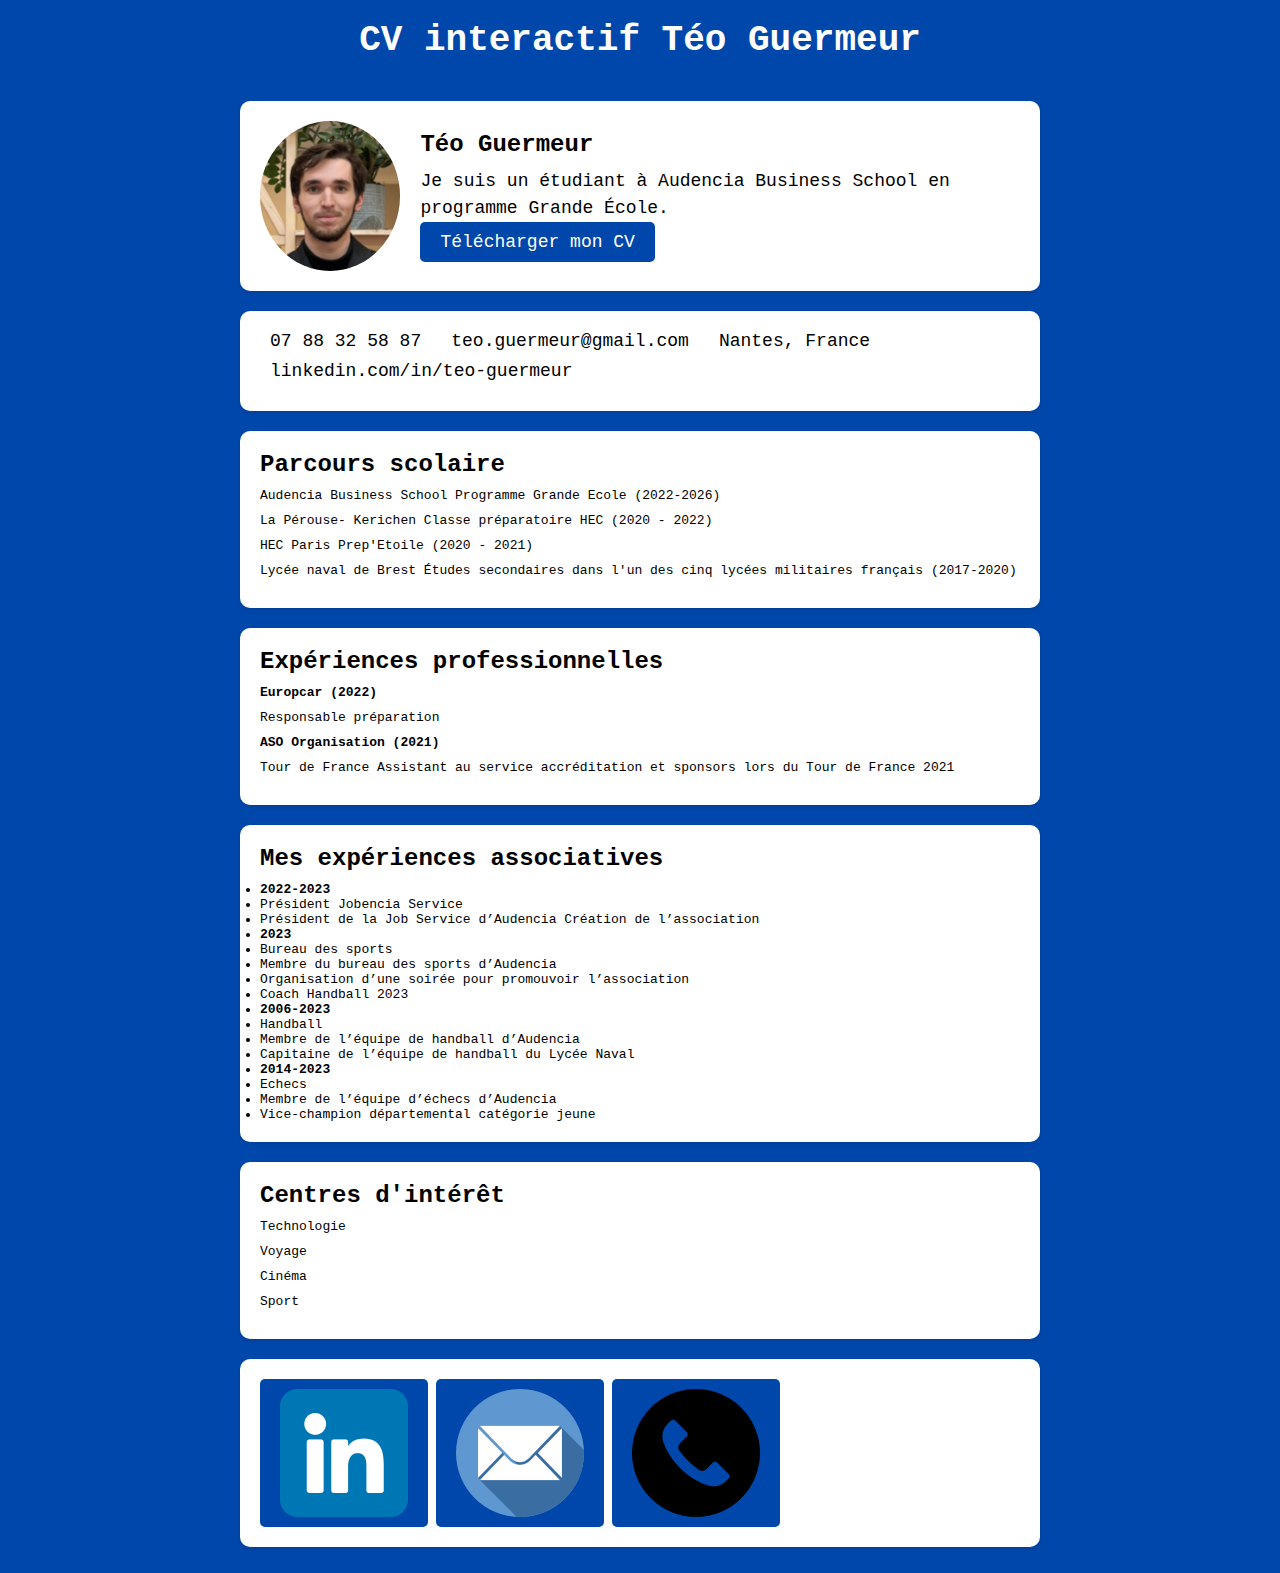
<file: my-profile/index copie.html>
<code>
<html>
<head>
    <meta charset="utf-8">
    <meta name="viewport" content="width=device-width, initial-scale=1.0">
    <title>CV interactif</title>

    <style>
        * {
            margin: 0;
            padding: 0;
            box-sizing: border-box;
        }

        body {
            font-family: 'Roboto', sans-serif;
            background-color: #0047AB;
        }

        header {
            background-color: #0047AB;
            color: white;
            padding: 20px;
            text-align: center;
        }

        header h1 {
            font-size: 36px;
        }

        section {
            max-width: 800px;
            margin: 20px auto;
            padding: 20px;
            background-color: white;
            border-radius: 10px;
            box-shadow: 0 2px 4px rgba(0,0,0,0.1);
        }

        section h2 {
            font-size: 24px;
            margin-bottom: 10px;
        }

        section p {
            font-size: 18px;
            line-height: 1.5;
        }

        section a {
            display: inline-block;
            font-size: 18px;
            color: white;
            background-color: #0047AB;
            padding: 10px 20px;
            border-radius: 5px;
            text-decoration: none;
        }

        .profile {
            display: flex;
            align-items: center;
        }

        .profile img {
            width: 150px;
            height: 150px;
            border-radius: 50%;
            margin-right: 20px;
        }

        .contact {
            display: flex;
            flex-wrap: wrap;
        }

        .contact-flex {
            display: flex;
            align-items: center;
            margin-right: 20px;
            margin-bottom: 10px;
        }

        .contact-flex i {
            font-size: 24px;
            color: #333;
            margin-right: 10px;
        }

        .contact-flex span {
            font-size: 18px;
        }

        .experience,
        .education,
        .skills,
        .interests {
            margin-top: 20px;
        }

        .experience ul,
        .education ul,
        .skills ul,
        .interests ul {
            list-style-type: none;
        }

        .experience li,
        .education li,
        .skills li,
        .interests li {
            margin-bottom: 10px;
        }

        @media (max-width: 600px) {
            
           .profile {
               flex-direction: column; 
           } 

           .profile img {
               margin-right: 0; 
               margin-bottom :20px; 
           } 

           .contact-flex {
               width :50%; 
           } 
           
           section a {
               width :100%; 
               text-align :center; 
           }


<code>
        /* Ajout de couleurs et de bordures */

        header {
            border-bottom: 5px solid #ff9900;
        }

        section h2 {
            color: #ff9900;
            border-bottom: 2px solid #f0f0f0;
        }

        section a {
            background-color: #ff9900;
        }

        .contact-flex i {
            color: #ff9900;
        }

        /* Ajout d'effets de transition */

        section a:hover {
            transform: scale(1.1);
            transition: 0.3s;
        }

        .contact-flex i:hover {
            transform: rotate(360deg);
            transition: 0.3s;
        }
    </style>
</head>
<body>
    <header>
        <h1>CV interactif Téo Guermeur</h1>
    </header>
    <section class="profile">
        <img src="teophoto.jpg" alt="Photo de profil">
        <div class="content">
            <h2>Téo Guermeur</h2>
            <p>Je suis un étudiant à Audencia Business School en programme Grande École.</p>
            <a href="cvteoguer.pdf" download>Télécharger mon CV</a>
        </div>
    </section>
    <section class="contact">
        <div class="contact-flex">
            <i class="fas fa-phone"></i>
            <span>07 88 32 58 87</span>
        </div>
        <div class="contact-flex">
            <i class="fas fa-envelope"></i>
            <span>teo.guermeur@gmail.com</span>
        </div>
        <div class="contact-flex">
            <i class="fas fa-map-marker-alt"></i>
            <span>Nantes, France</span>
        </div>
        <div class="contact-flex">
            <i class="fab fa-linkedin"></i>
            <span>linkedin.com/in/teo-guermeur</span>
        </div>

    </section>
    <section class="experience">
        <h2>Parcours scolaire</h2>
        <ul>
            <li>Audencia Business School Programme Grande Ecole (2022-2026)</li>
            <li> La Pérouse- Kerichen Classe préparatoire HEC (2020 - 2022)</li>
            <li>HEC Paris Prep'Etoile (2020 - 2021)</li>
            <li>Lycée naval de Brest Études secondaires dans l'un des cinq lycées militaires français (2017-2020)</li>
        </ul>
    </section>
        </section>
    <section class="experience">
        <h2>Expériences professionnelles</h2>
        <ul>
            <li> <strong> Europcar (2022) </strong> </li>
             <li>Responsable préparation</li>
            <li><strong> ASO Organisation (2021) </strong></li>
            <li>Tour de France Assistant au service accréditation et sponsors lors du Tour de France 2021</li>
        </ul>
    </section>

<section class=“experience”> <h2>Mes expériences associatives</h2> <ul> <li><strong>2022-2023</strong></li> <li>Président Jobencia Service</li> <li>Président de la Job Service d’Audencia Création de l’association</li> <li><strong>2023</strong></li> <li>Bureau des sports</li> <li>Membre du bureau des sports d’Audencia</li> <li>Organisation d’une soirée pour promouvoir l’association</li> <li>Coach Handball 2023</li> <li><strong>2006-2023</strong></li> <li>Handball</li> <li>Membre de l’équipe de handball d’Audencia</li> <li>Capitaine de l’équipe de handball du Lycée Naval</li> <li><strong>2014-2023</strong></li> <li>Echecs</li> <li>Membre de l’équipe d’échecs d’Audencia</li> <li>Vice-champion départemental catégorie jeune</li> </ul> </section>
 

<code>
        </ul>
    <section class="interests">
        <h2>Centres d'intérêt</h2>
        <ul>
            <li>Technologie</li>
            <li>Voyage</li>
            <li>Cinéma</li>
            <li>Sport</li>
        </ul>
    </section>
</body>
</html>

</h5>
      </div>
    </section>
    <section class="u-align-center u-clearfix u-container-align-center-lg u-container-align-center-md u-container-align-center-sm u-container-align-center-xl u-custom-color-1 u-section-3" id="carousel_819d">
      <div class="u-clearfix u-sheet u-sheet-1">
        <div class="u-image u-image-circle u-image-1" data-image-width="1170" data-image-height="1560"></div>
        <div class="u-social-icons u-spacing-43 u-social-icons-1">
          <a class="u-social-url" title="facebook" target="_blank" href="https://www.linkedin.com/in/teo-guermeur/"><span class="u-file-icon u-icon u-social-facebook u-social-icon u-icon-1"><img src="images/3536505.png" alt=""></span>
          </a>
          <a class="u-social-url" title="Gmail" target="_blank" href="mailto:teo.guermeur@gmail.com"><span class="u-file-icon u-icon u-social-icon u-social-instagram u-icon-2"><img src="images/552486.png" alt=""></span>
          </a>
          <a class="u-social-url" target="_blank" data-type="YouTube" title="Téléphone" href="tel:+33788325887"><span class="u-file-icon u-icon u-social-icon u-social-youtube u-icon-3"><img src="images/455705.png" alt=""></span>
          </a>
        </div>
      </div>
    </section>
</file>
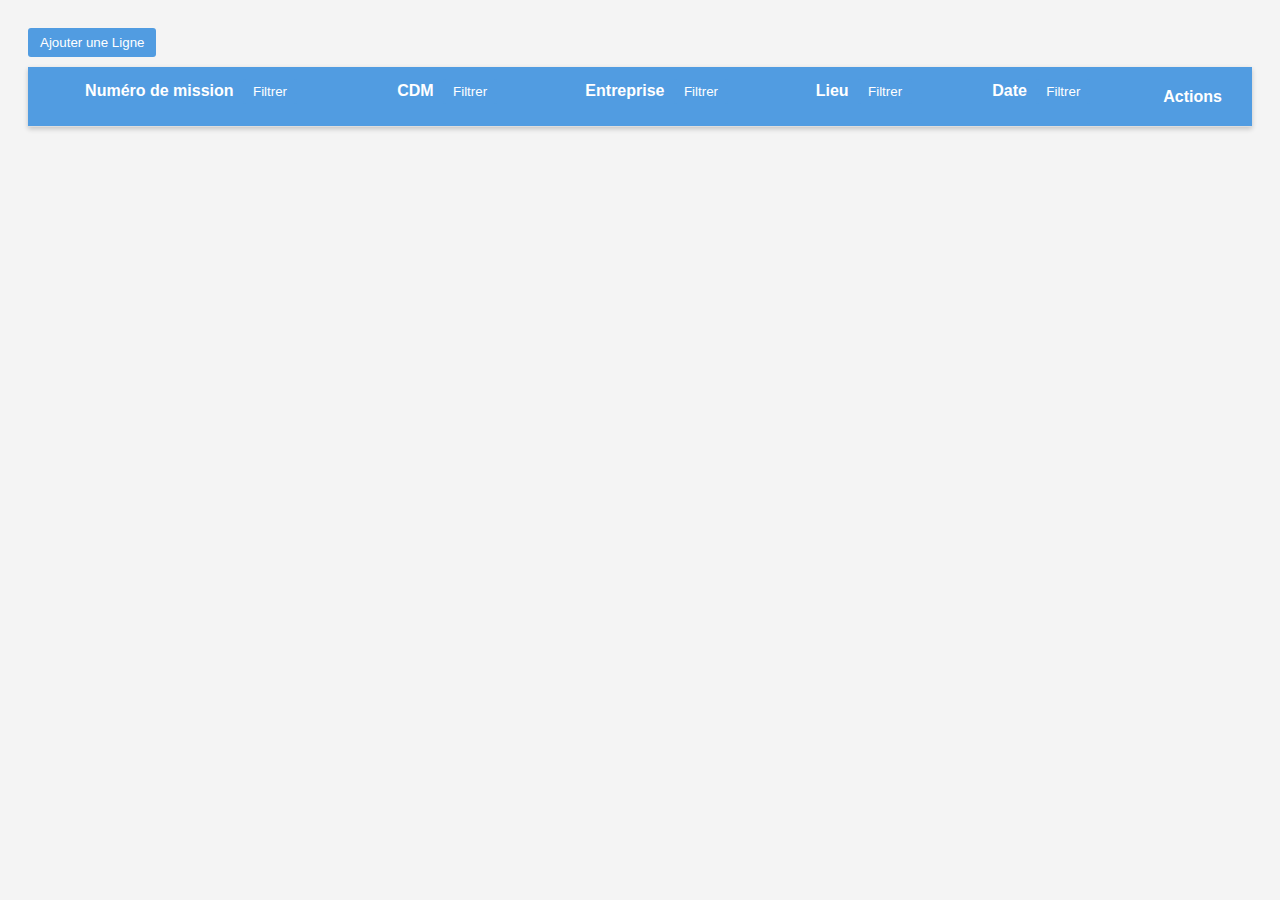
<file: my-profile/main6.html>
<!DOCTYPE html>
<html>
<head>
    <title>Tableau Dynamique avec Fenêtre Modale</title>
    <style>
        body {
            font-family: Arial, sans-serif;
            background-color: #f4f4f4;
            padding: 20px;
        }
        
        .modal {
            display: none; 
            position: fixed;
            z-index: 1; 
            left: 0;
            top: 0;
            width: 100%;
            height: 100%; 
            overflow: auto; 
            background-color: rgba(0,0,0,0.4);
            padding-top: 60px;
        }
        
        .modal-content {
            background-color: #fefefe;
            margin: 5% auto; 
            padding: 20px;
            border-radius: 5px;
            width: 50%; 
            box-shadow: 0 5px 15px rgba(0,0,0,0.2);
        }
        
        .close {
            color: #aaa;
            float: right;
            font-size: 28px;
            font-weight: bold;
        }
        
        .close:hover,
        .close:focus {
            color: black;
            text-decoration: none;
            cursor: pointer;
        }
        
        table {
            width: 100%;
            border-collapse: collapse;
            background-color: white;
            box-shadow: 0 2px 5px rgba(0,0,0,0.2);
        }
        
        th, td {
            padding: 12px 15px;
            text-align: left;
            border-bottom: 1px solid #ddd;
        }
        
        th {
            background-color: #519ce1;
    color: white;
    white-space: nowrap;
    padding: 12px 15px;
    text-align: center; /* Ajout de cette ligne pour centrer le texte */
    border-bottom: 1px solid #ddd;
        }
        
        button {
    /* autres styles existants */
    margin-bottom: 10px; /* Ajustez cette valeur selon vos besoins */
}


        th button {
            background-color: #519ce1;
            color: white;
            padding: 5px 10px;
            border: none;
            border-radius: 3px;
            cursor: pointer;
            margin-left: 5px;
        }
        
        th button:hover {
            background-color: #519ce1;
        }
        
        tr:nth-child(even) {
            background-color: #f2f2f2;
        }
        
        button {
            background-color: #519ce1;
            color: white;
            padding: 7px 12px;
            border: none;
            border-radius: 3px;
            cursor: pointer;
            margin-right: 5px;
        }
        
        button:hover {
            background-color: #519ce1;
        }
    </style>
</head>
<body>

    <button onclick="document.getElementById('maModal').style.display='block'">Ajouter une Ligne</button>

    <div id="maModal" class="modal">
      <div class="modal-content">
        <span class="close" onclick="document.getElementById('maModal').style.display='none'">&times;</span>
        <h2>Ajouter des informations</h2>
        <input type="text" id="numeroMission" placeholder="Numéro de mission"><br><br>
        <input type="text" id="cdm" placeholder="CDM"><br><br>
        <input type="text" id="entreprise" placeholder="Entreprise"><br><br>
        <input type="text" id="lieu" placeholder="Lieu"><br><br>
        <input type="date" id="date"><br><br>
        <button onclick="ajouterAuTableau()">Ajouter au Tableau</button>
      </div>
    </div>

    <div id="modalModification" class="modal">
        <div class="modal-content">
            <span class="close" onclick="document.getElementById('modalModification').style.display='none'">&times;</span>
            <h2>Modifier la mission</h2>
            <input type="text" id="numeroMissionMod" placeholder="Numéro de mission"><br><br>
            <input type="text" id="cdmMod" placeholder="CDM"><br><br>
            <input type="text" id="entrepriseMod" placeholder="Entreprise"><br><br>
            <input type="text" id="lieuMod" placeholder="Lieu"><br><br>
            <input type="date" id="dateMod"><br><br>
            <button onclick="modifierMission()">Sauvegarder les modifications</button>
        </div>
    </div>

    <div id="modalTri" class="modal">
        <div class="modal-content">
            <span class="close" onclick="document.getElementById('modalTri').style.display='none'">&times;</span>
            <h2>Trier la colonne</h2>
            <p>Choisissez l'ordre de tri :</p>
            <button onclick="trierTableau('asc')">Croissant</button>
            <button onclick="trierTableau('desc')">Décroissant</button>
        </div>
    </div>

    <div id="modalDetails" class="modal">
        <div class="modal-content">
            <span class="close" onclick="document.getElementById('modalDetails').style.display='none'">&times;</span>
            <h2>Détails de la Mission</h2>
            <p id="detailsNumeroMission"></p>
            <p id="detailsCdm"></p>
            <p id="detailsLieu"></p>
            <p id="detailsDate"></p>
            
            <h3>Étudiants</h3>
            <button onclick="ajouterEtudiant()">Ajouter un Étudiant</button>
            <table id="tableauEtudiants">
                <thead>
                    <tr>
                        <th>Prénom</th>
                        <th>Nom</th>
                        <th>Heures Travaillées</th>
                        <th>Actions</th>
                    </tr>
                </thead>
                <tbody>
                    <!-- Les lignes d'étudiants seront ajoutées ici dans <tbody> -->
                </tbody>
            </table>
            <!-- Ici, le total des heures travaillées sera affiché -->
            <p id="totalHeures">Total des heures travaillées : 0</p>
            <div>
                <label for="coutHoraireHT">Coût horaire HT :</label>
                <input type="number" id="coutHoraireHT" placeholder="Entrez le coût horaire HT" onchange="calculerCoutTotal()">
            </div>
            
            <!-- Nouveau champ de saisie pour les Frais TTC -->
            <div>
                <label for="fraisTTC">Frais TTC :</label>
                <input type="number" id="fraisTTC" placeholder="Entrez les frais TTC" onchange="calculerCoutTotal()">
            </div>
            
            <p id="coutTotal"></p>
            <p id="coutTotalTTC"></p> <!-- Afficher le coût total TTC -->
        </div>
    </div>
    
    
    

    <table id="monTableau">
        <tr>
            <th>Numéro de mission <button onclick="ouvrirModalTri('numero')">Filtrer</button></th>
            <th>CDM <button onclick="ouvrirModalTri('cdm')">Filtrer</button></th>
            <th>Entreprise <button onclick="ouvrirModalTri('entreprise')">Filtrer</button></th>
            <th>Lieu <button onclick="ouvrirModalTri('lieu')">Filtrer</button></th>
            <th>Date <button onclick="ouvrirModalTri('date')">Filtrer</button></th>
            <th>Actions</th>
        </tr>
        <!-- Les lignes seront ajoutées ici -->
    </table>

    <script>

var colonneATrier; // Variable pour stocker la colonne à trier

function ouvrirModalTri(colonne) {
    colonneATrier = colonne;
    document.getElementById('modalTri').style.display = 'block';
}

function trierTableau(ordre) {
    var tableau = document.getElementById("monTableau");
    var lignes = Array.from(tableau.rows).slice(1); // Ignorer l'en-tête

    var indexColonne;
    if (colonneATrier === 'numero') indexColonne = 0;
    else if (colonneATrier === 'cdm') indexColonne = 1;
    else if (colonneATrier === 'lieu') indexColonne = 2;
    else if (colonneATrier === 'date') indexColonne = 3;

    lignes.sort(function(a, b) {
        var valA = a.cells[indexColonne].innerText;
        var valB = b.cells[indexColonne].innerText;
        return (ordre === 'asc' ? valA.localeCompare(valB) : valB.localeCompare(valA));
    });

    lignes.forEach(function(ligne) {
        tableau.appendChild(ligne);
    });

    document.getElementById('modalTri').style.display = 'none';
}
function afficherDetailsMission(rowIndex) {
    var tableau = document.getElementById("monTableau");
    var ligne = tableau.rows[rowIndex];

    // Afficher les détails de la mission
    document.getElementById("detailsNumeroMission").innerText = 'Numéro de Mission: ' + ligne.cells[0].innerHTML;
    document.getElementById("detailsCdm").innerText = 'CDM: ' + ligne.cells[1].innerHTML;
    document.getElementById("detailsLieu").innerText = 'Lieu: ' + ligne.cells[2].innerHTML;
    document.getElementById("detailsDate").innerText = 'Date: ' + ligne.cells[3].innerHTML;

    // Récupérer les données de la mission à partir de localStorage
    var missions = JSON.parse(localStorage.getItem("missions")) || [];
    var mission = missions.find(m => m.numero === ligne.cells[0].innerHTML);

    // Vérifier si la mission a une liste d'étudiants et les afficher
    if (mission && mission.etudiants) {
        var tableauEtudiants = document.getElementById("tableauEtudiants");
        tableauEtudiants.innerHTML = ""; // Effacer les anciennes données d'étudiants

        mission.etudiants.forEach(etudiant => {
            // Ajouter chaque étudiant au tableau
            var nouvelleLigne = tableauEtudiants.insertRow(-1);
            nouvelleLigne.insertCell(0).innerHTML = etudiant.prenom;
            nouvelleLigne.insertCell(1).innerHTML = etudiant.nom;
            nouvelleLigne.insertCell(2).innerHTML = etudiant.heures;
        });
    }

    // Ouvrir la fenêtre modale de détail de la mission
    document.getElementById('modalDetails').style.display = 'block';

    // Enregistrer rowIndex dans un attribut pour l'utiliser dans les fonctions de modification et de suppression
    document.getElementById('modalDetails').setAttribute('data-row-index', rowIndex);

    var numeroMission = document.getElementById("monTableau").rows[rowIndex].cells[0].innerText;
    chargerEtudiants(numeroMission);
    document.getElementById('modalDetails').style.display = 'block';
    document.getElementById('modalDetails').setAttribute('data-numero-mission', numeroMission);
}



function ajouterAuTableau() {
    var mission = {
        numero: document.getElementById("numeroMission").value,
        cdm: document.getElementById("cdm").value,
        entreprise: document.getElementById("entreprise").value, // Entreprise
        lieu: document.getElementById("lieu").value,
        date: document.getElementById("date").value
    };

    if (!mission.numero || !mission.cdm || !mission.entreprise || !mission.lieu || !mission.date) {
        alert("Veuillez remplir tous les champs avant d'ajouter une mission.");
        return;
    }

    ajouterMissionAuTableau(mission);
    sauvegarderMission(mission);

    document.getElementById('maModal').style.display = 'none';
    document.getElementById("numeroMission").value = "";
    document.getElementById("cdm").value = "";
    document.getElementById("entreprise").value = ""; // Réinitialiser le champ Entreprise
    document.getElementById("lieu").value = "";
    document.getElementById("date").value = "";
}


        function ajouterMissionAuTableau(mission, isNew = true) {
    var tableau = document.getElementById("monTableau");
    var nouvelleLigne = isNew ? tableau.insertRow(-1) : mission.row;

    var cell1 = nouvelleLigne.insertCell(0); // Cellule pour Numéro de mission
    var cell2 = nouvelleLigne.insertCell(1); // Cellule pour CDM
    var cell3 = nouvelleLigne.insertCell(2); // Cellule pour Entreprise
    var cell4 = nouvelleLigne.insertCell(3); // Cellule pour Lieu
    var cell5 = nouvelleLigne.insertCell(4); // Cellule pour Date
    var cell6 = nouvelleLigne.insertCell(5); // Cellule pour Actions

    cell1.innerHTML = mission.numero;
    cell1.style.cursor = 'pointer';
    cell1.onclick = function() { afficherDetailsMission(nouvelleLigne.rowIndex); };
    cell2.innerHTML = mission.cdm;

    // Vérifiez si l'attribut 'entreprise' de l'objet mission est défini
    cell3.innerHTML = mission.entreprise ? mission.entreprise : "";

    cell4.innerHTML = mission.lieu;
    cell5.innerHTML = mission.date;

    // Boutons Modifier et Supprimer
    var btnModifier = document.createElement("button");
    btnModifier.innerHTML = "Modifier";
    btnModifier.onclick = function() { ouvrirModalModification(this.parentNode.parentNode); };
    cell6.appendChild(btnModifier);

var btnSupprimer = document.createElement("button");
btnSupprimer.innerHTML = "Supprimer";
btnSupprimer.onclick = function() { supprimerLigne(this); };
cell6.appendChild(btnSupprimer);

}



// Fonction pour ouvrir la fenêtre modale de modification
function ouvrirModalModification(ligne) {
    document.getElementById("numeroMissionMod").value = ligne.cells[0].innerHTML;
    document.getElementById("cdmMod").value = ligne.cells[1].innerHTML;
    document.getElementById("entrepriseMod").value = ligne.cells[2].innerHTML;
    document.getElementById("lieuMod").value = ligne.cells[3].innerHTML;
    document.getElementById("dateMod").value = ligne.cells[4].innerHTML;

    document.getElementById('modalModification').style.display = 'block';
    document.getElementById('modalModification').setAttribute('data-row-index', ligne.rowIndex);
}



        function supprimerLigne(btn) {
            var ligne = btn.parentNode.parentNode;
            ligne.parentNode.removeChild(ligne);
            mettreAJourLocalStorage();
        }

        function sauvegarderMission(mission) {
    var missions = JSON.parse(localStorage.getItem("missions")) || [];
    mission.etudiants = []; // Ajouter un tableau vide d'étudiants pour chaque nouvelle mission
    missions.push(mission);
    localStorage.setItem("missions", JSON.stringify(missions));
}



        function chargerMissions() {
            var missions = JSON.parse(localStorage.getItem("missions")) || [];
            missions.forEach(mission => ajouterMissionAuTableau(mission));
        }

        function modifierMission() {
    // Récupérer l'index de la ligne à modifier
    var rowIndex = document.getElementById('modalModification').getAttribute('data-row-index');
    var tableau = document.getElementById("monTableau");
    var ligne = tableau.rows[rowIndex];

    // Récupérer les valeurs modifiées à partir des champs de la fenêtre modale
    var missionModifiee = {
        numero: document.getElementById("numeroMissionMod").value,
        cdm: document.getElementById("cdmMod").value,
        entreprise: document.getElementById("entrepriseMod").value, // Ajout de l'entreprise
        lieu: document.getElementById("lieuMod").value,
        date: document.getElementById("dateMod").value
    };

    // Mettre à jour les cellules de la ligne avec les nouvelles valeurs
    ligne.cells[0].innerHTML = missionModifiee.numero;
    ligne.cells[1].innerHTML = missionModifiee.cdm;
    ligne.cells[2].innerHTML = missionModifiee.entreprise; // Mise à jour de l'entreprise
    ligne.cells[3].innerHTML = missionModifiee.lieu;
    ligne.cells[4].innerHTML = missionModifiee.date;

    // Fermer la fenêtre modale de modification
    document.getElementById('modalModification').style.display = 'none';

    // Mettre à jour le localStorage avec les nouvelles données
    mettreAJourLocalStorage();
}


function ouvrirModalModificationDirect() {
    var rowIndex = document.getElementById('modalDetails').getAttribute('data-row-index');
    document.getElementById('modalDetails').style.display = 'none';
    ouvrirModalModification(document.getElementById("monTableau").rows[rowIndex].cells[4].childNodes[1]); // Modifier le bouton
}

function supprimerLigneDirect() {
    var rowIndex = document.getElementById('modalDetails').getAttribute('data-row-index');
    document.getElementById('modalDetails').style.display = 'none';
    supprimerLigne(document.getElementById("monTableau").rows[rowIndex].cells[4].childNodes[0]); // Supprimer le bouton
}

function ajouterEtudiant(numeroMission) {
    var tableau = document.getElementById("tableauEtudiants");
    var nouvelleLigne = tableau.insertRow(-1);

    var cell1 = nouvelleLigne.insertCell(0); // Prénom
    var cell2 = nouvelleLigne.insertCell(1); // Nom
    var cell3 = nouvelleLigne.insertCell(2); // Heures travaillées

    cell1.innerHTML = '<input type="text" class="input-etudiant prenom" placeholder="Prénom">';
    cell2.innerHTML = '<input type="text" class="input-etudiant nom" placeholder="Nom">';
    cell3.innerHTML = '<input type="number" class="input-etudiant heures" placeholder="Heures">';

    // Ajouter un gestionnaire d'événement pour la touche Entrée
    var inputs = nouvelleLigne.querySelectorAll(".input-etudiant");
    inputs.forEach(input => input.addEventListener('keydown', function(e) {
        if (e.key === 'Enter') {
            insererEtudiant(numeroMission);
            e.preventDefault();
        }
    }));
}
function insererEtudiant(numeroMission) {
    var tableau = document.getElementById("tableauEtudiants").getElementsByTagName('tbody')[0];
    var derniereLigne = tableau.rows[tableau.rows.length - 1];
    var inputs = derniereLigne.querySelectorAll(".input-etudiant");

    var prenom = inputs[0].value.trim();
    var nom = inputs[1].value.trim();
    var heures = inputs[2].value.trim();

    if (!prenom || !nom || !heures) {
        alert("Veuillez remplir tous les champs pour ajouter un étudiant.");
        return;
    }

    // Supprimer la ligne de saisie
    tableau.deleteRow(derniereLigne.rowIndex);

    // Sauvegarder les données de l'étudiant
    sauvegarderEtudiant(numeroMission, prenom, nom, heures);

    // Recharger les étudiants pour mettre à jour l'affichage
    chargerEtudiants(numeroMission);
}

function sauvegarderEtudiant(numeroMission, prenom, nom, heures) {
    var missions = JSON.parse(localStorage.getItem("missions")) || [];
    var index = missions.findIndex(m => m.numero === numeroMission);

    if (index !== -1) {
        if (!missions[index].etudiants) {
            missions[index].etudiants = [];
        }
        missions[index].etudiants.push({ prenom: prenom, nom: nom, heures: heures });
        localStorage.setItem("missions", JSON.stringify(missions));
    } else {
        console.error("Mission non trouvée pour le numéro de mission: " + numeroMission);
    }
}

function chargerEtudiants(numeroMission) {
    var missions = JSON.parse(localStorage.getItem("missions")) || [];
    var mission = missions.find(m => m.numero === numeroMission);
    var tableauEtudiants = document.getElementById("tableauEtudiants").getElementsByTagName('tbody')[0];

    // Effacer les lignes existantes dans <tbody>
    tableauEtudiants.innerHTML = '';

    var totalHeures = 0; // Initialiser le total des heures à 0

    // Afficher les étudiants existants pour la mission
    if (mission && mission.etudiants) {
        mission.etudiants.forEach(etudiant => {
            var ligne = tableauEtudiants.insertRow(); // Insère une nouvelle ligne à la fin de <tbody>
            ligne.insertCell(0).innerText = etudiant.prenom;
            ligne.insertCell(1).innerText = etudiant.nom;
            ligne.insertCell(2).innerText = etudiant.heures;
            totalHeures += parseInt(etudiant.heures, 10) || 0; // Ajouter les heures à totalHeures

            // Ajouter un bouton de suppression
            var cellActions = ligne.insertCell(3);
            var btnSupprimer = document.createElement("button");
            btnSupprimer.textContent = "Supprimer";
            btnSupprimer.onclick = function() {
                supprimerEtudiant(numeroMission, etudiant);
                chargerEtudiants(numeroMission); // Recalculer et afficher le total après suppression
            };
            cellActions.appendChild(btnSupprimer);
        });
    }

    // Mettre à jour le total des heures affiché
    var totalHeuresElement = document.getElementById("totalHeures");
    if (!totalHeuresElement) {
        totalHeuresElement = document.createElement("p");
        totalHeuresElement.id = "totalHeures";
        document.getElementById('modalDetails').appendChild(totalHeuresElement);
    }
    totalHeuresElement.innerText = "Total des heures travaillées : " + totalHeures;

    // Ajouter une ligne vide à la fin pour la nouvelle saisie d'étudiants
    ajouterEtudiant(numeroMission);
}



function supprimerEtudiant(numeroMission, etudiantIndex) {
    var missions = JSON.parse(localStorage.getItem("missions")) || [];
    var mission = missions.find(m => m.numero === numeroMission);

    if (mission) {
        mission.etudiants.splice(etudiantIndex, 1); // Supprime l'étudiant de la liste
        localStorage.setItem("missions", JSON.stringify(missions));
        chargerEtudiants(numeroMission); // Recharger la liste d'étudiants mise à jour
    } else {
        console.error("Mission non trouvée pour le numéro de mission: " + numeroMission);
    }
}
function calculerTotalHeures(numeroMission) {
    var missions = JSON.parse(localStorage.getItem("missions")) || [];
    var mission = missions.find(m => m.numero === numeroMission);

    if (mission && mission.etudiants) {
        return mission.etudiants.reduce((total, etudiant) => {
            return total + (parseInt(etudiant.heures, 10) || 0);
        }, 0);
    }

    return 0;
}
function calculerCoutTotal() {
    var totalHeures = calculerTotalHeures(document.getElementById('modalDetails').getAttribute('data-numero-mission'));
    var coutHoraireHT = parseFloat(document.getElementById('coutHoraireHT').value) || 0;
    var fraisTTC = parseFloat(document.getElementById('fraisTTC').value) || 0;

    var coutTotalHT = totalHeures * coutHoraireHT;
    var coutTotalTTC = (coutTotalHT * 1.2) + fraisTTC ; // Inclut les frais TTC dans le calcul

    // Afficher le coût total HT et TTC
    document.getElementById('coutTotal').innerText = "Coût total HT : " + coutTotalHT.toFixed(2) + " €";
    document.getElementById('coutTotalTTC').innerText = "Coût total TTC (incluant les frais) : " + coutTotalTTC.toFixed(2) + " €";
}




        function mettreAJourLocalStorage() {
            var tableau = document.getElementById("monTableau");
            var missions = [];
            for (var i = 1; i < tableau.rows.length; i++) {
                var row = tableau.rows[i];
                var mission = {
                    numero: row.cells[0].innerHTML,
                    cdm: row.cells[1].innerHTML,
                    lieu: row.cells[2].innerHTML,
                    date: row.cells[3].innerHTML
                };
                missions.push(mission);
            }
            localStorage.setItem("missions", JSON.stringify(missions));
        }

        window.onload = chargerMissions;

    </script>

</body>
</html>
</file>
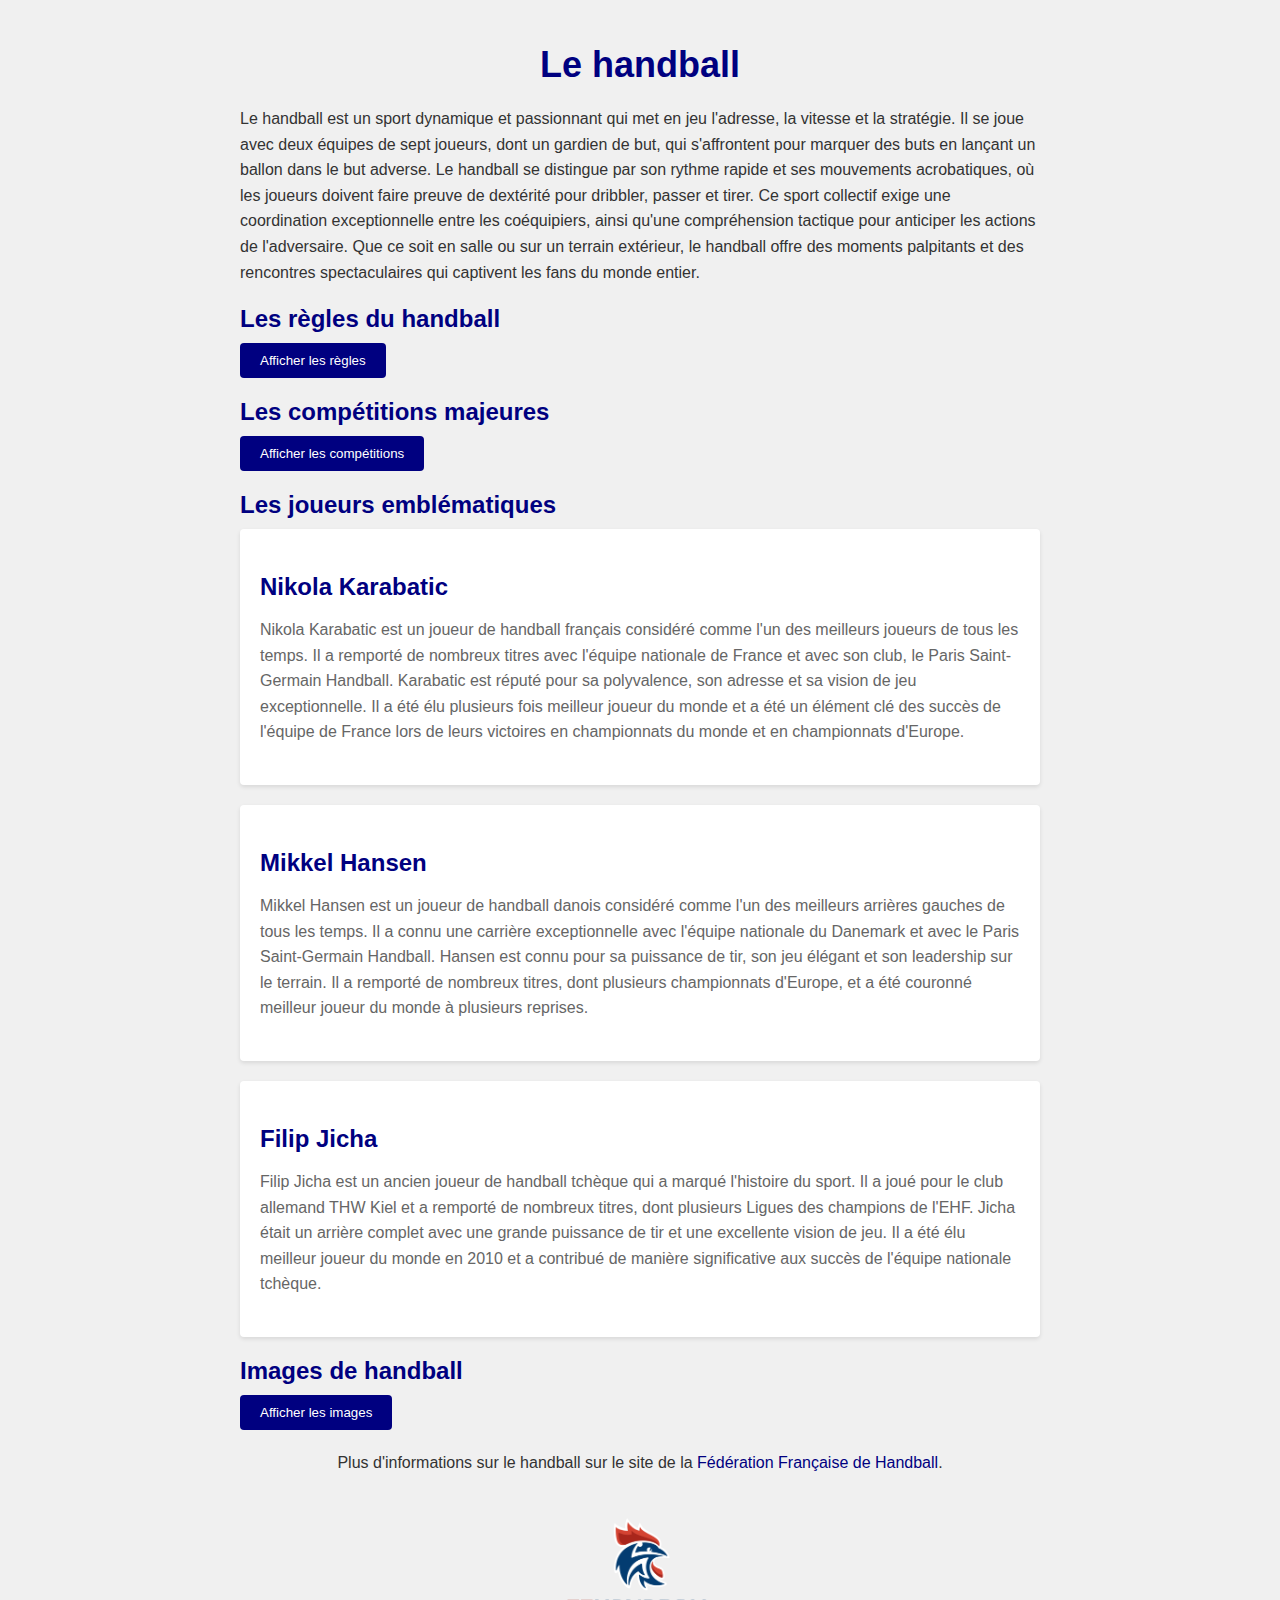
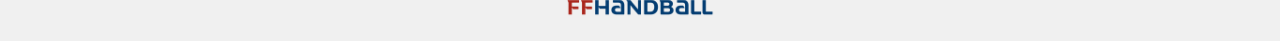
<file: site/sitehand.html>
<!DOCTYPE html>
<html>
<head>
  <title>Présentation du handball</title>
  <style>
    body {
      font-family: Arial, sans-serif;
      margin: 0;
      padding: 20px;
      background-color: #f0f0f0;
      color: #333;
    }
    
    h1 {
      text-align: center;
      font-size: 36px;
      margin-bottom: 20px;
      color: navy;
    }
    
    p {
      margin-bottom: 20px;
      line-height: 1.6;
    }
    
    h2 {
      color: navy;
      margin-bottom: 10px;
    }
    
    button {
      background-color: navy;
      color: #fff;
      padding: 10px 20px;
      border: none;
      border-radius: 4px;
      cursor: pointer;
    }
    
    button:hover {
      background-color: #000080;
    }
    
    ul {
      list-style-type: disc;
      padding-left: 20px;
    }
    
    .hidden {
      display: none;
    }
    
    #content-wrapper {
      max-width: 800px;
      margin: 0 auto;
    }
    
    #scrollable-content {
      max-height: 300px;
      overflow-y: scroll;
      padding: 10px;
      border: 1px solid #ccc;
      background-color: #f9f9f9;
    }
    
    #footer {
      text-align: center;
      margin-top: 20px;
    }
    
    #footer a {
      color: navy;
      text-decoration: none;
    }
    
    #footer a:hover {
      text-decoration: underline;
    }
    
    .player-section {
      margin-bottom: 20px;
      padding: 20px;
      background-color: #fff;
      border-radius: 4px;
      box-shadow: 0 2px 4px rgba(0, 0, 0, 0.1);
    }
    
    .player-name {
      color: navy;
      font-size: 24px;
      font-weight: bold;
      margin-bottom: 10px;
    }
    
    .player-info {
      color: #666;
    }
    
    #logo {
      text-align: center;
      margin-top: 40px;
    }
    
    #logo img {
      width: 150px;
    }
  </style>
  <script>
    function toggleContent(id) {
      var element = document.getElementById(id);
      element.classList.toggle('hidden');
    }
  </script>
</head>
<body>
  <div id="content-wrapper">
    <h1>Le handball</h1>
    <p>Le handball est un sport dynamique et passionnant qui met en jeu l'adresse, la vitesse et la stratégie. Il se joue avec deux équipes de sept joueurs, dont un gardien de but, qui s'affrontent pour marquer des buts en lançant un ballon dans le but adverse. Le handball se distingue par son rythme rapide et ses mouvements acrobatiques, où les joueurs doivent faire preuve de dextérité pour dribbler, passer et tirer. Ce sport collectif exige une coordination exceptionnelle entre les coéquipiers, ainsi qu'une compréhension tactique pour anticiper les actions de l'adversaire. Que ce soit en salle ou sur un terrain extérieur, le handball offre des moments palpitants et des rencontres spectaculaires qui captivent les fans du monde entier.</p>
    
    <h2>Les règles du handball</h2>
    <button onclick="toggleContent('rules-content')">Afficher les règles</button>
    <div id="rules-content" class="hidden">
      <ul>
        <li>Deux équipes de sept joueurs s'affrontent.</li>
        <li>L'objectif est de marquer des buts en lançant le ballon dans le but adverse.</li>
        <li>Les joueurs peuvent dribbler, passer et tirer le ballon pour progresser vers le but adverse.</li>
        <li>Le gardien de but protège le but de son équipe.</li>
        <li>Le jeu est rythmé et les équipes doivent se passer le ballon en moins de trois secondes.</li>
        <li>Les contacts physiques excessifs sont interdits.</li>
        <li>Le jeu est divisé en deux mi-temps de 30 minutes chacune.</li>
      </ul>
    </div>
    
    <h2>Les compétitions majeures</h2>
    <button onclick="toggleContent('competitions-content')">Afficher les compétitions</button>
    <div id="competitions-content" class="hidden">
      <ul>
        <li>Championnat du monde de handball</li>
        <li>Championnat d'Europe de handball</li>
        <li>Ligue des champions de l'EHF</li>
        <li>Coupe du monde de handball</li>
        <li>Jeux olympiques</li>
      </ul>
    </div>
    
    <h2>Les joueurs emblématiques</h2>
    <div class="player-section">
      <h3 class="player-name">Nikola Karabatic</h3>
      <p class="player-info">Nikola Karabatic est un joueur de handball français considéré comme l'un des meilleurs joueurs de tous les temps. Il a remporté de nombreux titres avec l'équipe nationale de France et avec son club, le Paris Saint-Germain Handball. Karabatic est réputé pour sa polyvalence, son adresse et sa vision de jeu exceptionnelle. Il a été élu plusieurs fois meilleur joueur du monde et a été un élément clé des succès de l'équipe de France lors de leurs victoires en championnats du monde et en championnats d'Europe.</p>
    </div>
    
    <div class="player-section">
      <h3 class="player-name">Mikkel Hansen</h3>
      <p class="player-info">Mikkel Hansen est un joueur de handball danois considéré comme l'un des meilleurs arrières gauches de tous les temps. Il a connu une carrière exceptionnelle avec l'équipe nationale du Danemark et avec le Paris Saint-Germain Handball. Hansen est connu pour sa puissance de tir, son jeu élégant et son leadership sur le terrain. Il a remporté de nombreux titres, dont plusieurs championnats d'Europe, et a été couronné meilleur joueur du monde à plusieurs reprises.</p>
    </div>
    
    <div class="player-section">
      <h3 class="player-name">Filip Jicha</h3>
      <p class="player-info">Filip Jicha est un ancien joueur de handball tchèque qui a marqué l'histoire du sport. Il a joué pour le club allemand THW Kiel et a remporté de nombreux titres, dont plusieurs Ligues des champions de l'EHF. Jicha était un arrière complet avec une grande puissance de tir et une excellente vision de jeu. Il a été élu meilleur joueur du monde en 2010 et a contribué de manière significative aux succès de l'équipe nationale tchèque.</p>
    </div>
    
    <h2>Images de handball</h2>
    <button onclick="toggleContent('images-content')">Afficher les images</button>
    <div id="images-content" class="hidden">
      <div id="scrollable-content">
        <img src="handball1.jpg" alt="Image de handball 1" width="200">
        <img src="handball2.jpg" alt="Image de handball 2" width="200">
        <img src="handball3.jpg" alt="Image de handball 3" width="200">
      </div>
    </div>
    
    <div id="footer">
      <p>Plus d'informations sur le handball sur le site de la <a href="https://www.federation-handball.fr/">Fédération Française de Handball</a>.</p>
      <div id="logo">
        <img src="logo.jpg" alt="Logo de la Fédération de Handball">
      </div>
    </div>
  </div>
</body>
</html>
</file>
